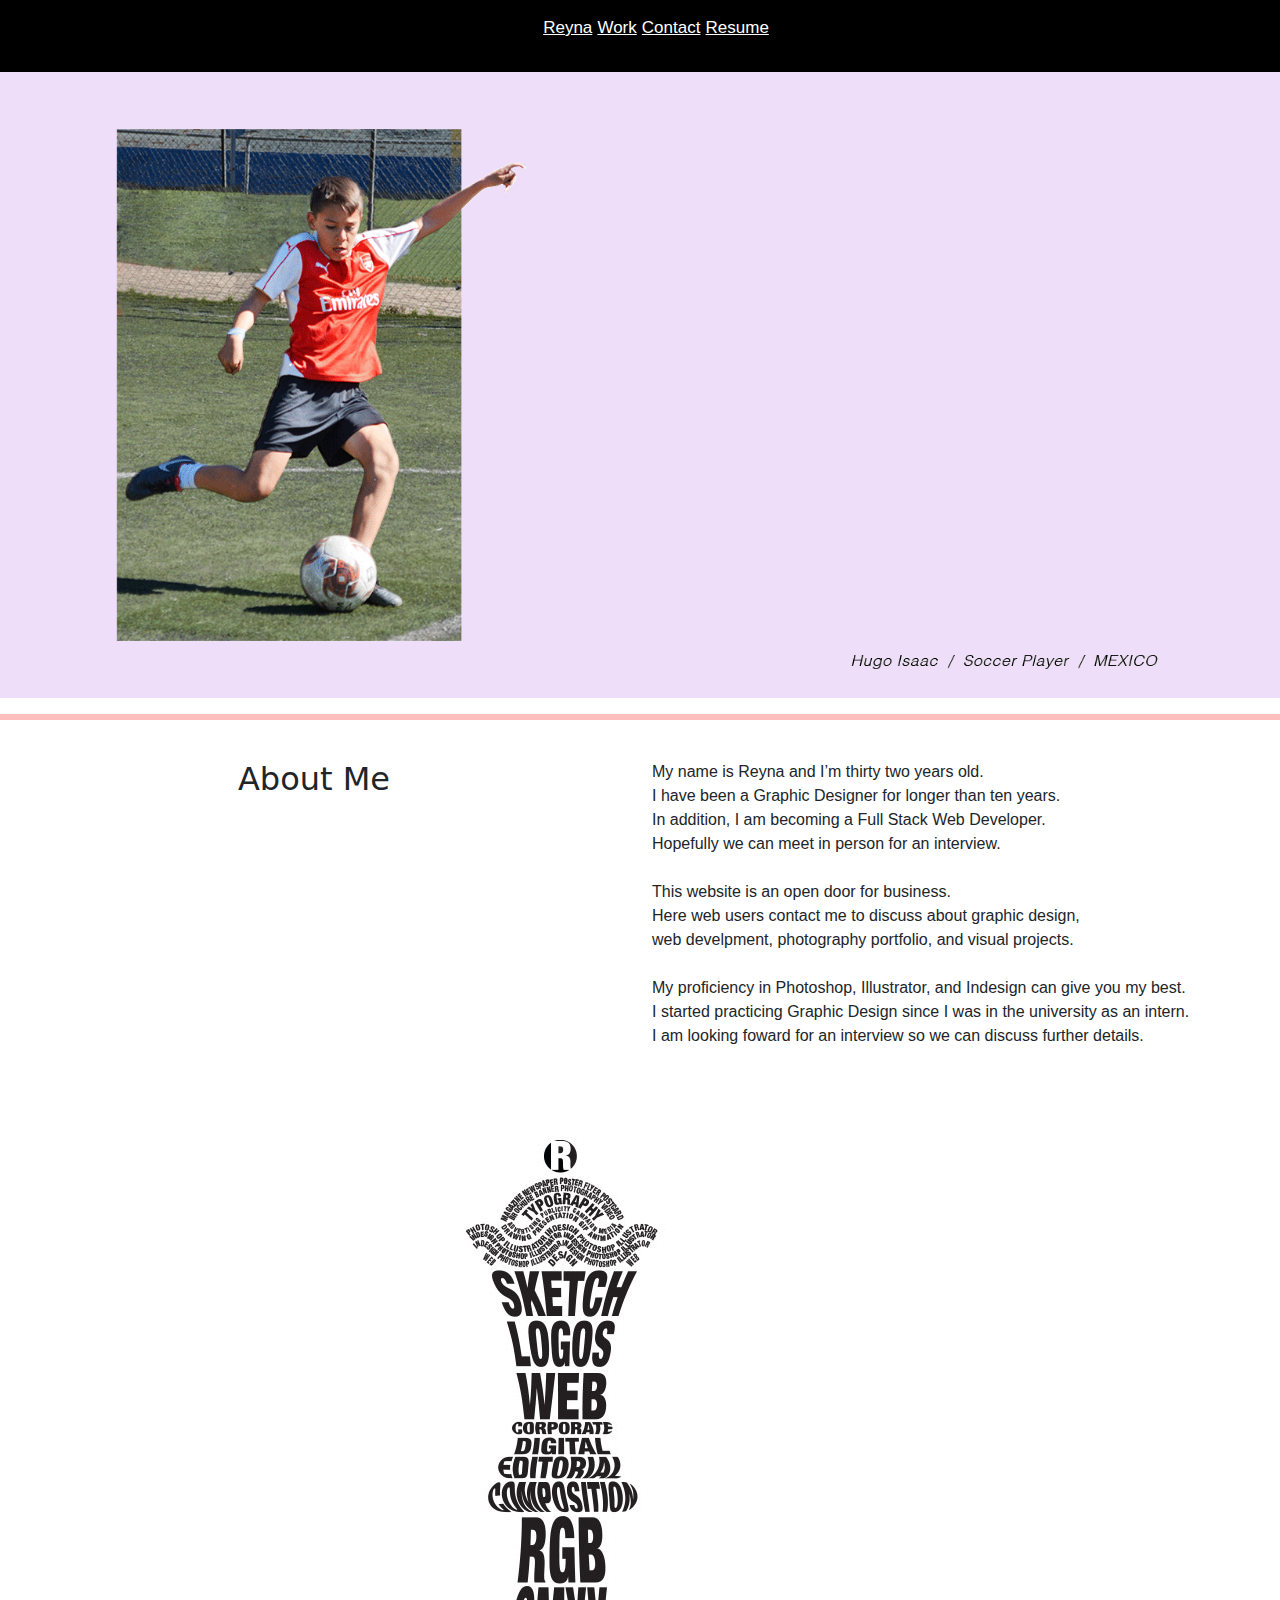
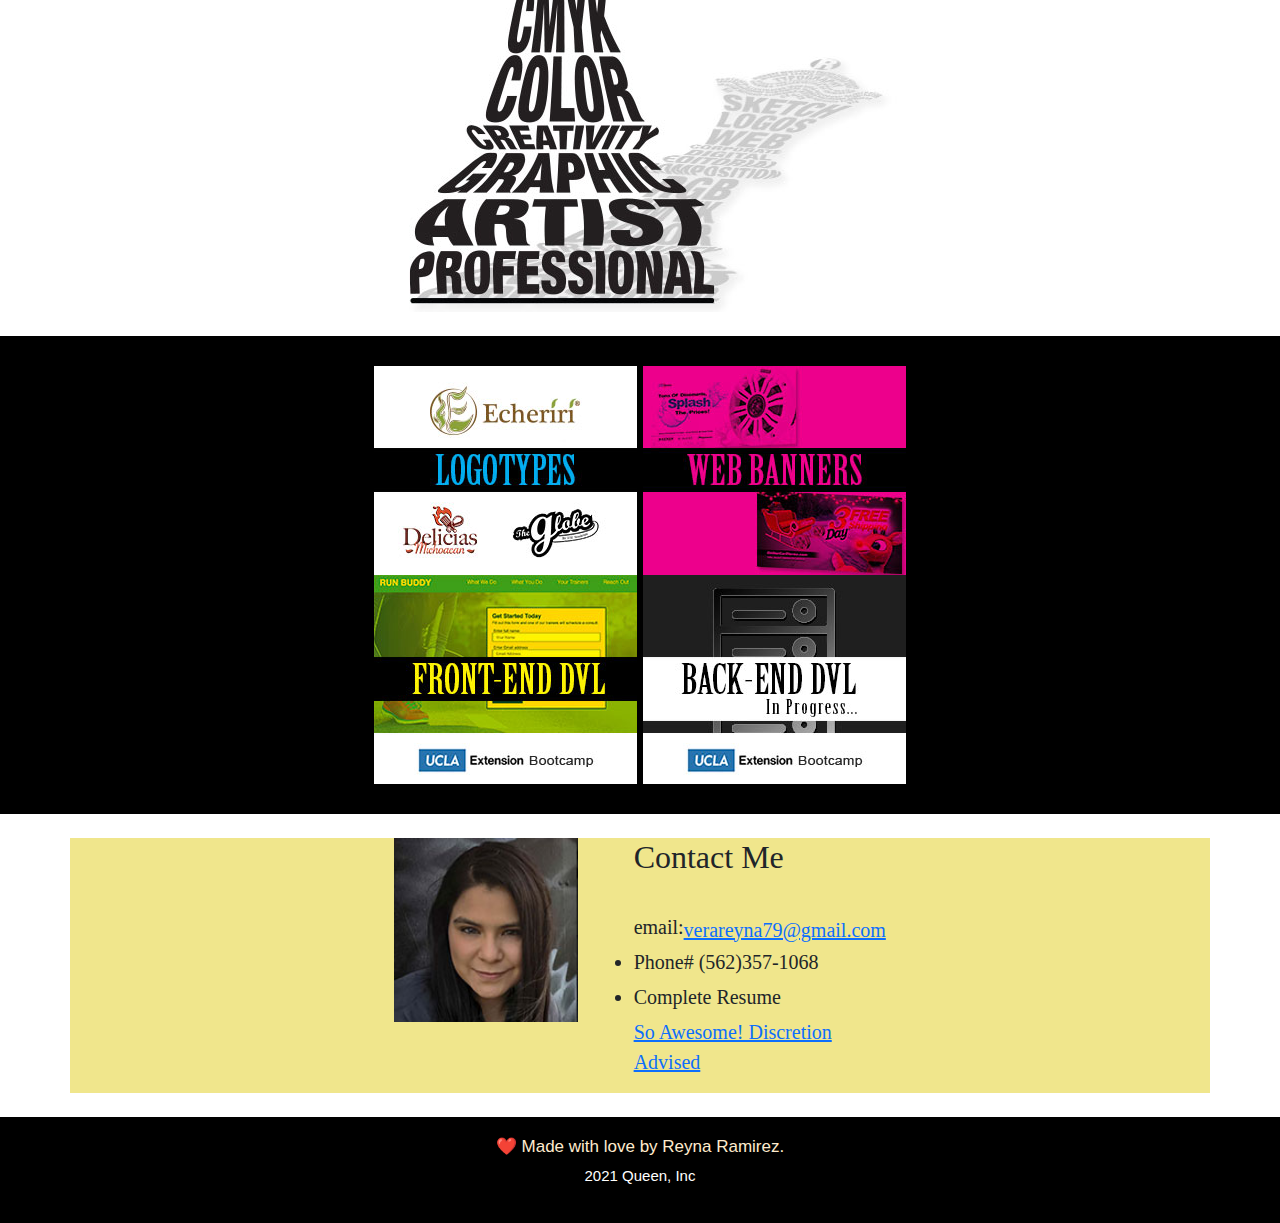
<file: index.html>
<!DOCTYPE html>
<html lang="en">

<head>
  <meta charset="UTF-8" />
  <meta name="viewport" content="width=device-width, initial-scale=1.0" />

  <title id=#reyna class="container-title">Queen</title>


  <link rel="stylesheet" href="https://cdn.jsdelivr.net/npm/bootstrap@5.0.1/dist/css/bootstrap.min.css"
    integrity="undefined" crossorigin="anonymous">
  <link rel="stylesheet" href="./assets/css/style.css" />
</head>


<body>

  <!--HEADER START -->

  <header>

    <nav class="container home-navigation">

      <ul>
        <li>
          <a href="#reyna">Reyna</a>
        </li>
        <span> </span>
        <li>
          <a href="#work">Work</a>
        </li>
        <span> </span>
        <li>
          <a href="#contact">Contact</a>
        </li>
        <span> </span>
        <li>
          <a href="#resume">Resume</a>
        </li>
        <span> </span>
      </ul>
    </nav>
  </header>

  <!-- HERO START -->

  <section class="container-hero">
    <div class="hero">
      <img src="./assets/images/hero-image.gif" alt="Free Coffee At The Interview" />
  </section>

  <hr class="container-under-line" />

  <br>

  <!-- NAV 1 START - ABOUT ME -->


  <div class="container-whole">
    <section id="reyna" , class="row myself-container">
      <div class="col">
        <h2 class="nav1">About Me</h2><br />
      </div>

      <!-- <div class="vl" class="vl1"></div> -->
      <div class="col">
        <p class="short-bio">My name is Reyna and I’m thirty two years old. <br />
          I have been a Graphic Designer for longer than ten years. <br />
          In addition, I am becoming a Full Stack Web Developer.<br />
          Hopefully we can meet in person for an interview.<br />
          <br />
          This website is an open door for business.<br />
          Here web users contact me to discuss about graphic design,<br />
          web develpment, photography portfolio, and visual projects.<br />
          <br />
          My proficiency in Photoshop, Illustrator, and Indesign can give you my best.<br />
          I started practicing Graphic Design since I was in the university as an intern.<br />
          I am looking foward for an interview so we can discuss further details. <br />

        </p>
      </div>
    </section>

    <br>
    <br />

    <!-- NAV 2 START - WORK -->


    <div class="container">
      <div class="row">
        <div class="col">

          <img class="nav2" src="./assets/images/vertical-box1_526_800.jpg" alt="designing skills plus web development"
            width="100%" />

        </div>
      </div>
    </div>


    <br />


    <div id="work" class="work-container-2">

      <section class="col container-more-work">
        <img class="child-top-1" src="./assets/images/one-quater-263-209-cyan.jpg" alt="logotypes" />
        <img class="child-top-2" src="./assets/images/one-quater-263-209-magenta.jpg" alt="web banners" /> <br>
        <img class="child-down-3" src="./assets/images/one-quater-263-209-yellow.jpg" alt="front end developer" />
        <img class="child-down-4" src="./assets/images/one-quater-263-209-black.jpg" alt="back end developer" /> <br>
      </section>
    </div>

    </br>

    <!-- NAV 3 START - CONTACT -->


    <!-- <div class="container">
  <div class="row">
    <div class="col">
      1 of 2
    </div>
    <div class="col">
      2 of 2
    </div>
  </div> -->

    <div class="container container-contact">
      <div class="row">
        <div class="col">
          <section id="contact" class="container-contact">

            <img class="col container-myself" src="./assets/images/pic-myself.jpg" alt="this is my face" width="100%" />
        </div>

        <br>
        <br>


        <!-- <div class="container-vl" class="vl1"></div> -->

        <div class="col">
          <ul class="container-external-links">

            <h2 class="container-nav3">Contact Me</h2>
            <br>
            <li class="container-email">
              <h5>email:</h5>

              <a href="malito:verareyna79@gmail.com" id="email" class="text-email"
                alt="verareyna79@gmail.com">verareyna79@gmail.com</a>
            </li>
            <li class="container-phone">
              <h5>Phone# (562)357-1068 </h5>
            <li class="container-resume">
              <h5>Complete Resume</h5>
              <a href="https://drive.google.com/file/d/1cdN1uK0n1jXlLoWqoaRYTvyZoxxU6PkK/view?usp=sharing"
                alt="View complete resume" class="text-email" target="_blank">So Awesome! Discretion Advised</a link>
            </li>
          </ul>
        </div>
        </section>
      </div>
    </div>

    </br>

    <!-- FOOTER START -->

    <footer id="resume">
      <div>
        <h2 class="love">❤️ Made with love by Reyna Ramirez.</h2>
        <p class="love-p">2021 Queen, Inc</p>
      </div>

    </footer>
</body>

</html>
</file>
<file: assets/css/style.css>
* {
    margin: 0;
}

/* TITLE */


/* HEADER START */

.container {
    display: flex;
    justify-content: center;
}

header {
    padding: 15px 0;
    background-color: black;
    display: flex;
    justify-content: center;
}


header nav ul li {
    display: inline;
    justify-content: center;
}

li {
    justify-content: space-between;
}

header nav ul li a {
    color: white;
    font-family: Verdana, "Geneva", Tahoma, sans-serif;
    font-size: 17px;
}


/* HERO START */

.container-hero {
    display: flex;
    justify-content: center;
    background-color: #efdef9;
}

.hero img {
    width: 100%;
    display: flex;
    justify-content: center;
}

/* HERO UNDER LINE START */

.container-under-line, .hr {
    border: solid 3px red;
    display: flex;
    justify-content: center;
    width: 100%;
    
}

.container-whole,
.nav1 {
    display: block;
    text-align: center;
}

/* BODY / REYNA START */



.work-container, 
.work-container-2, 
.container-contact{
    display: flex;
    justify-content: center;
    /* margin: 5px 10px 5px 10px; */
}


.short-bio, p {

    text-align: left;
    font-family: Verdana, "Geneva", Tahoma, sans-serif;

}

/* WORK START */

  .container-artwork1 {
      /* width: 100%;
      margin: 30px, 10px, 20px; */
      display: flex;
      justify-content: center;
  }


/* WORK START 2 */

.work-container-2 {
    background-color: black;
    padding: 30px;
    display: flex;
    justify-content: center;
}


/* CONTACT START */

.container-contact {
     background-color: khaki;
     display: flex;
     justify-content: center;
 }

 .container-myself {
    width: auto;
    display: flex;
    justify-content: center;
}


 .container-external-links, .ul {
     font-family: Georgia, 'Times New Roman', Times, serif;
     font-size: 20px;
     text-align: left;
 }

.container-email {
    display: flex;
    justify-content: center;
}

/* FOOTER START */

footer {
    
    display: flex;
    justify-content: center;
    text-align: center;
    padding: 20px 0;
    background-color: black;

}
.love {
    color: blanchedalmond;
    margin: 0, 30px;
    font-family: Verdana, "Geneva", Tahoma, sans-serif;
    font-size: 17px;
}

.love-p {
    color: white;
    font-size: 15px;
    display: flex;
    justify-content: center;
}

<<<<<<< HEAD
<<<<<<< HEAD
=======
>>>>>>> develop
/* MEDIA QUERY FOR SMALLER DESKTOP SCREENS AND SMALLER */
    /* this will be applied on any screen smaller than 980px */

    /* @media screen and (max-width: 980px) {
        .header, .footer {
          padding-bottom: 0;
          justify-content: center;
        }
      
        header nav ul li a {
          font-size: 20px;
        }
      

        footer h2, footer div {
          text-align: center;
          width: 100%;
        }
         
        .work-container-2, .contact-container {
          display: flex;
          justify-content: center;
        }

        .more-work, .img {
            width: 100%;
            display: flex;
            justify-content: center;
            box-sizing: border-box;
        }
        
        .child-top-1, .child-top-2, .child-down-3, .child-down-4 {
            width: 25%;
            display: flex;
            justify-content: center;
        }
    
        .contact-container  {
            padding: 0;
            display: flex;
            justify-content: center;
        }


        .nav3, .h2 {
            font-size: 45px;
        }
<<<<<<< HEAD
        .external-links {
             margin-right: 15px;
        }
        .nav2, .vl1, .more-work {
             display: flex;
             justify-content: center;
    }
=======
>>>>>>> develop
=======
     */
>>>>>>> develop


         
    
/* MEDIA QUERY FOR MOBILE PHONES AND SMALLER */
/* @media screen and (max-width: 600px) {

    section, 
    .container-more-work {

    display: block;
    justify-content: center;
    }
} */

/* MEDIA QUERY FOR MOBILE PHONES AND SMALLER */
/* @media screen and (max-width: 500px) {

   .container-whole {
       display: block;
       justify-content: center;
    text-align: center;
    }
<<<<<<< HEAD
}

<<<<<<< HEAD
/* MEDIA QUERY FOR MOBILE PHONES AND SMALLER */
    /* this will be applied on any screen smaller than 393px */

@media screen and (max-width: 393px) {

.header {
    padding: 10px auto;
        margin-right: 16px;
      }

.short-bio {
    font-size: 16px;
}

/* @media screen and (max-width: 310px) {
>>>>>>> develop

    body {
     display: block;
     justify-content: center;
     width: auto;
     }

     h2,
     .nav1 {
         display: block;
         justify-content: center;
     }

     .container-myself,
     .container-external-links {
         display: block;
         justify-content: center;
     }
 }} */
</file>
